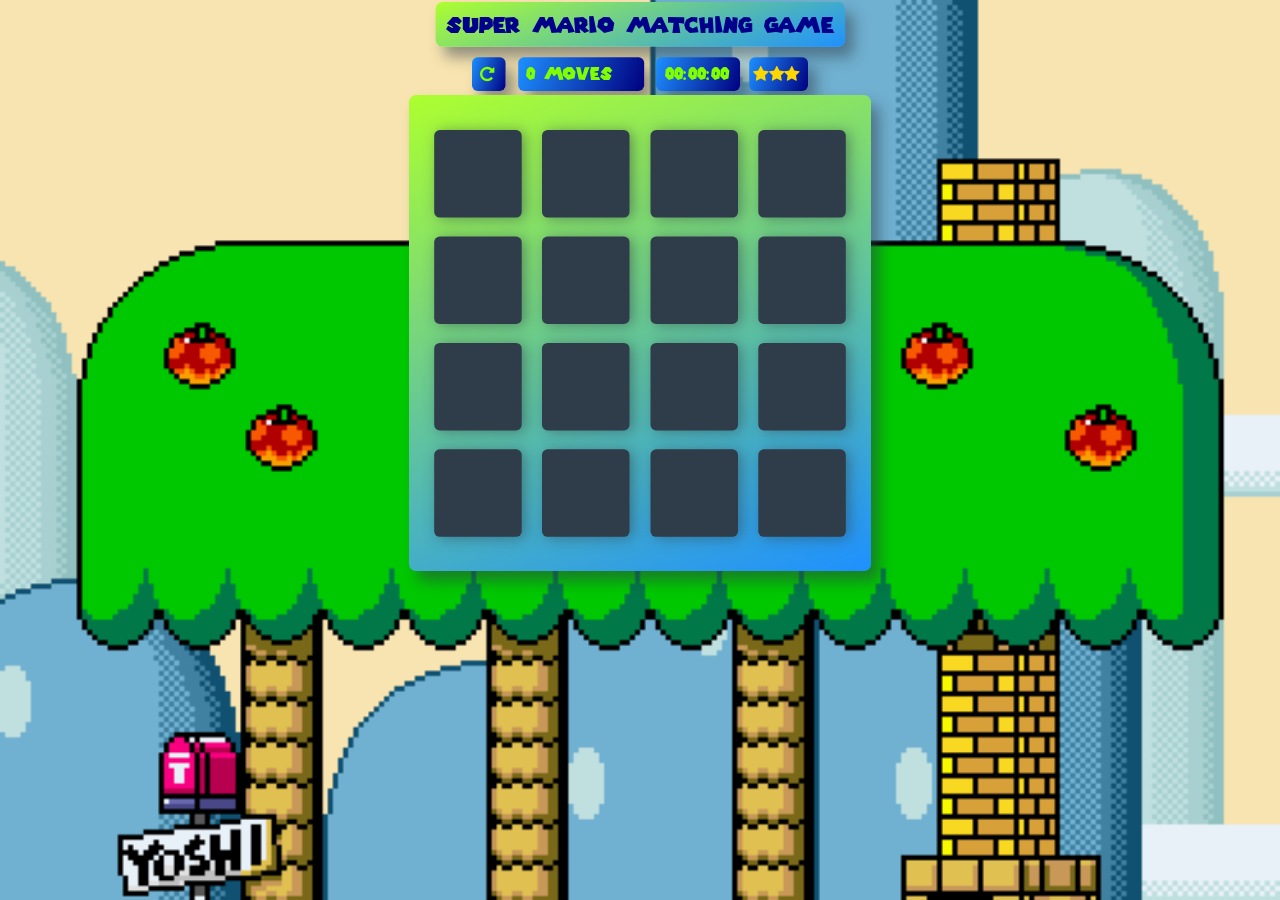
<file: index.html>
<!doctype html>
<html lang="en">
<head>
    <meta charset="utf-8">
    <title>Super Mario Matching Game</title>
    <meta name="description" content="">
    <link rel="stylesheet prefetch" href="https://maxcdn.bootstrapcdn.com/font-awesome/4.6.1/css/font-awesome.min.css">
    <link rel="stylesheet prefetch" href="https://fonts.googleapis.com/css?family=Coda">
    <link rel="stylesheet" href="css/app.css">
    <link rel="stylesheet" href="css/animate.css">
</head>
<body>

    <div class="container">
        <header>
            <h1>Super Mario Matching Game</h1>
        </header>

        <section class="score-panel">

          <section class="popup">
            <span class="popuptext" id="victoryPopup">

              <h2>Victory!</h2>
              <span>Time: </span><span id="hoursS">00:</span><span id="minutesS">00:</span><span id="secondsS">00</span>
              <p id="movescore"></p>

              <ul class="stars" id="starBox">
            	</ul>

              <div id="restart-end-container">
                <span id="restart-end">Play again!</span>
              </div>

            </span>
          </section>

        </section>

        <section class="score-panel-bottom">
          <div class="restart restart-buttom">
               <i class="fa fa-repeat" id="restart"></i>
          </div>
            <div class="moves">
              <span id="moveCounter">0 moves</span>
            </div>

            <div class="cronometer">
              <span id="hours">00:</span><span id="minutes">00:</span><span id="seconds">00</span>
            </div>

            <span class="stars-score">
              <ul class="stars" id="starBoxS">
            	</ul>
            </span>

        </section>

        <ul class="deck" id="deck">

        </ul>
    </div>

    <script src="js/app.js"></script>
</body>
</html>
</file>
<file: css/app.css>
@font-face {
    font-family: mario256;
    src: url("../fonts/SuperMario256.ttf");
}

html {
    box-sizing: border-box;
}

*,
*::before,
*::after {
    box-sizing: inherit;
}

html,
body {
    width: 100%;
    height: 100%;
    margin: 0;
    padding: 0;
}

body {
    background: #ffffff url('../img/giphy.gif'); /* Background pattern from Subtle Patterns */
    font-family: mario256, cursive;
    background-repeat: no-repeat;
    background-size: cover;
}

header{
  height:90px;
}

h1 {
    font-family: mario256;
    font-weight: 300;
    color: #00008B;
    background: linear-gradient(160deg, #ADFF2F 0%, #1E90FF 100%);
    padding: 16px;
    border-radius: 10px;
    box-shadow: 12px 15px 20px 0 rgba(46, 61, 73, 0.5);
}

h2 {
    font-size: 64;
    display: block;
    position:relative;
    z-index: 1;
}

.container {
    display: flex;
    justify-content: center;
    align-items: center;
    flex-direction: column;
    transform: scale(0.7);
    margin-top:-145px;
}

/*
 * Styles for the deck of cards
 */

.deck {
    width: 660px;
    min-height: 680px;
    background: linear-gradient(160deg, #ADFF2F 0%, #1E90FF 100%);
    padding: 36px;
    border-radius: 10px;
    box-shadow: 12px 15px 20px 0 rgba(46, 61, 73, 0.5);
    display: flex;
    flex-wrap: wrap;
    justify-content: space-between;
    align-items: center;
    margin: 0 0 3em;
}

.deck .card {
    height: 125px;
    width: 125px;
    background: #2e3d49;
    font-size: 0;
    color: #ffffff;
    border-radius: 8px;
    cursor: pointer;
    display: flex;
    justify-content: center;
    align-items: center;
    box-shadow: 5px 2px 20px 0 rgba(46, 61, 73, 0.5);

}

.deck .card.open {
    transform: rotateY(0);
    background: 	#00BFFF;
    cursor: default;
}

.deck .card.show {
    font-size: 33px;
}

.deck .card.match {
    cursor: default;
    background: #02ccba;
    font-size: 33px;
}

/*
 * Styles for the Score Panel
 */

.score-panel {
    text-align: left;
    width: 345px;
    margin-bottom: 10px;
    z-index: 1;
}

.score-panel .stars {
    margin-top: 20px;
    padding: 0;
    display: block;
    font-size: 70px;
    position:relative;
    z-index: 1;
    color: #FFD700;
}

.score-panel .stars li {
    list-style: none;
    position:relative;
    display: inline;
    width:300px;

}

.score-panel .restart {
    float: right;
    cursor: pointer;
}

.hidden{
  visibility: hidden;
}
.box{
  height:100px;
  width:100px;
}

.c1{
  background-image: url("../img/c1.png");
}
.c2{
  background-image: url("../img/c2.png");
}
.c3{
  background-image: url("../img/c3.png");
}
.c4{
  background-image: url("../img/c4.png");
}
.c5{
  background-image: url("../img/c5.png");
}
.c6{
  background-image: url("../img/c6.png");
}
.c7{
  background-image: url("../img/c7.png");
}
.c8{
  background-image: url("../img/c8.png");
}





/* Popup container */
.popup {
    position: absolute;
    margin-left: -225px;
    margin-top: -130px;
    font-size:30px;
    align:center;
}

/* The actual popup (appears on top) */
.popup .popuptext {
    background-image: url("../img/ending.gif");
    width:500px;
    visibility: hidden;
    color: #fff;
    height: 370px;
    text-align: center;
    border-radius: 6px;
    margin-top:5em;
    margin-left:5em;
    position:absolute;
    z-index: 1;
}


/* Toggle this class when clicking on the popup container (hide and show the popup) */
.popup .show {
    visibility: visible;
    -webkit-animation: fadeIn 1s;
    animation: fadeIn 1s
}

.popup .hide {
    visibility: hidden;
    -webkit-animation: fadeOut 1s;
    animation: fadeOut 1s
}

/* Add animation (fade in the popup) */
@-webkit-keyframes fadeIn {
    from {opacity: 0;}
    to {opacity: 1;}
}

@keyframes fadeIn {
    from {opacity: 0;}
    to {opacity:1 ;}
}

@-webkit-keyframes fadeOut {
    from {opacity: 1;}
    to {opacity: 0;}
}

@keyframes fadeOut {
    from {opacity: 1;}
    to {opacity:0 ;}
}

.cronometer{
  font-size:2em;
  color:#7FFF00;
  width:5em;
  background: linear-gradient(290deg, 	#000080 0%, #1E90FF 100%);
  padding:0.5em;
  margin-left:0.2em;
  border-radius: 8px;
  box-shadow: 12px 15px 20px 0 rgba(46, 61, 73, 0.5);
  display:inline;
}

.restart-buttom{
  font-size:2em;
  color:#7FFF00;
  width:2em;
  background: linear-gradient(290deg, 	#000080 0%, #1E90FF 100%);
  padding:0.5em;
  border-radius: 8px;
  box-shadow: 12px 15px 20px 0 rgba(46, 61, 73, 0.5);
  display:inline;
  margin-right:0.2em;
}

.moves{
  font-size:2em;
  color:#7FFF00;
  width:7.5em;
  background: linear-gradient(290deg, 	#000080 0%, #1E90FF 100%);
  padding:0.5em;
  border-radius: 8px;
  box-shadow: 12px 15px 20px 0 rgba(46, 61, 73, 0.5);
  display:inline;
}

.stars-score{
  height: 4em;
  color:#7FFF00;
  width:7em;
  background: linear-gradient(290deg, 	#000080 0%, #1E90FF 100%);
  padding:0.5em;
  border-radius: 8px;
  box-shadow: 12px 15px 20px 0 rgba(46, 61, 73, 0.5);
  display:inline;
  padding-top:1em;
}

.stars-score .stars {
    padding: 0;
    display: inline;
    font-size: 2em;
    position:relative;
    color: #FFD700;
}

.score-panel-bottom{
  padding-bottom: 0.5em;
  margin: auto;
  width: 40em;
  display: flex;
  flex-wrap: wrap;
  justify-content: space-between;
  align-items: center;
  font-size: 12px;
}

#restart-end-container{
  height:100px;
  color:#7FFF00;
  background: linear-gradient(290deg, 	#000080 0%, #1E90FF 100%);
  padding:0.5em;
  border-radius: 8px;
  box-shadow: 12px 15px 20px 0 rgba(46, 61, 73, 0.5);
  margin-top:100px;
}

#movescore{
  display:inline;
}

#restart-end{

  font-size: 50px;
}
</file>
